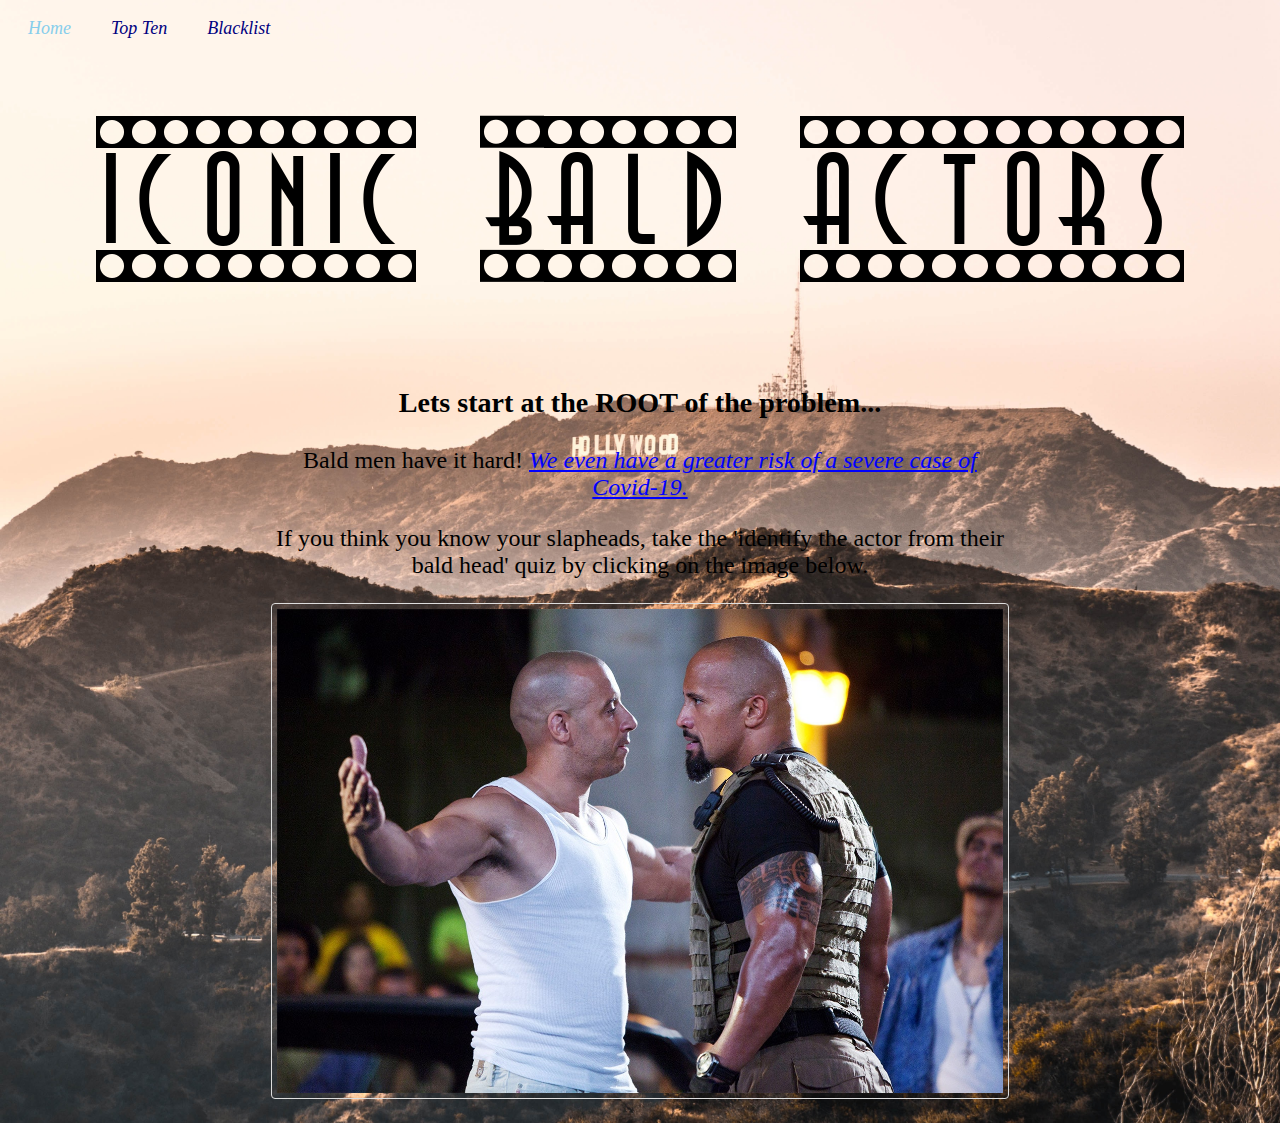
<file: www/index.html>
<!DOCTYPE html>
<html lang="en" class="index">
<head>
    <link rel="stylesheet" type="text/css" href="mystyle.css">
    <title>Iconin Bald Actors</title>
    <meta charset="UTF-8">
    <meta http-equiv="X-UA-Compatible" content="IE=edge">
    <meta name="viewport" content="width=device-width, initial-scale=1.0">
    <title>Document</title>
</head>
<body>
        
    <div id="navbar">
        <a class="active" href="index.html">Home</a>
        <a href="topten.html">Top Ten</a>
        <a href="blacklist.html">Blacklist</a>
    </div>
    
    <div class="imgheader">
    </div>

        <div class="row">
            <div class="column side">
            </div>
            
            <div class="column middle">
                <h3>Lets start at the ROOT of the problem...</h3>
                Bald men have it hard! <a href="https://www.telegraph.co.uk/global-health/science-and-disease/bald-men-higher-risk-severe-case-covid-19-research-finds/" target="_blank">We even have a greater risk of a severe case of Covid-19.</a>

                <p>If you think you know your slapheads, take the 'identify the actor from their bald head' quiz by clicking on the image below.</p>
                <a href="https://entertainment.ie/movies/movie-news/bald-actor-quiz-482685/" target="_blank"><img src="images/wantsome.jpg" title="Want some? Click on image!" alt="Bald Actor Quiz!" width="100%" height="100%"></a>
            </div>
            
            <div class="column side">
            </div>
            </div>


    <script src="menu.js"></script>

</body>
</html>
</file>
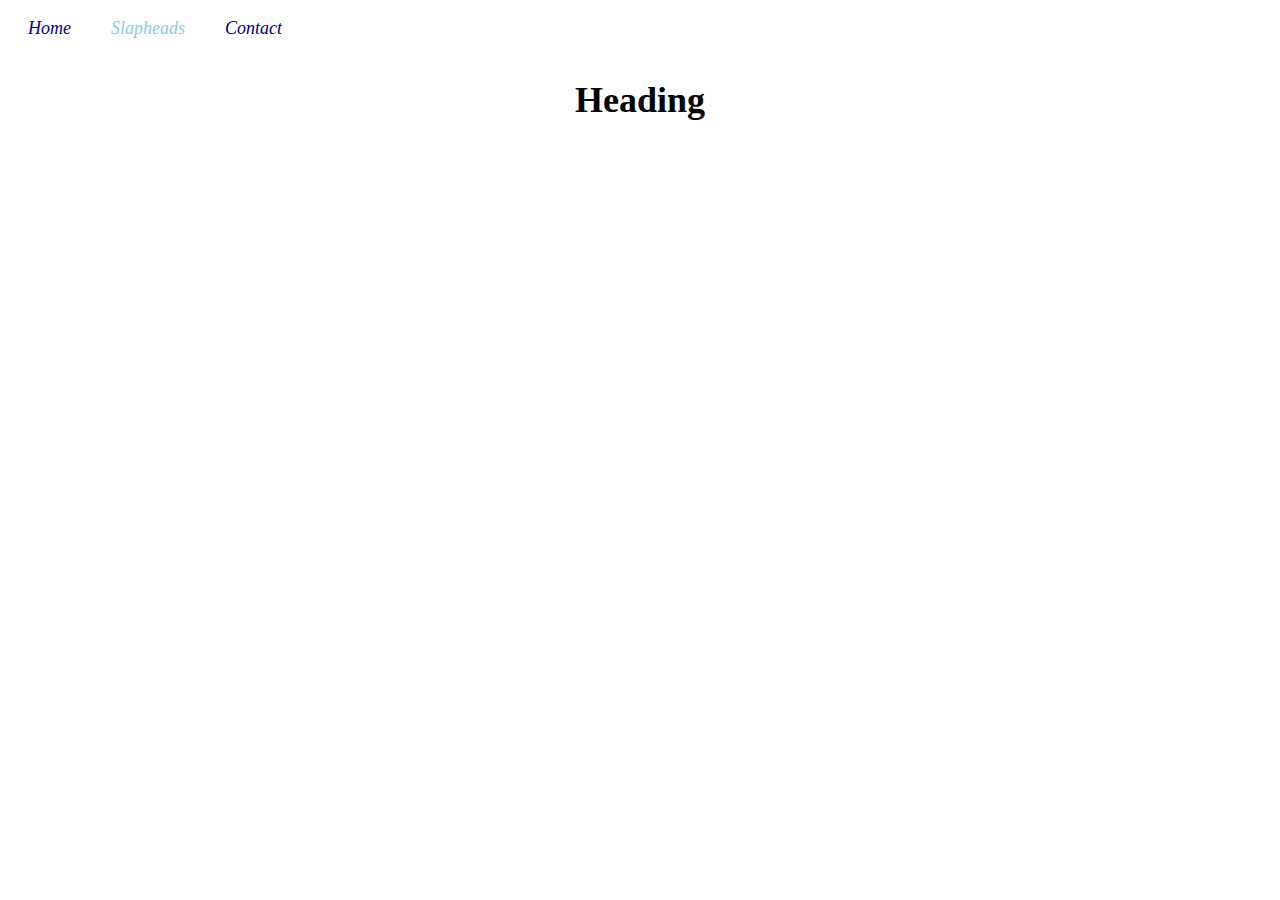
<file: www/slapheads.html>
<!DOCTYPE html>
<html lang="en">
<head>
    <link rel="stylesheet" href="mystyle.css">
    <meta charset="UTF-8">
    <meta http-equiv="X-UA-Compatible" content="IE=edge">
    <meta name="viewport" content="width=device-width, initial-scale=1.0">
    <title>Document</title>
</head>
<body>

    <div id="navbar">
        <a href="index.html">Home</a>
        <a class="active" href="slapheads.html">Slapheads</a>  
        <a href="javascript:void(0)">Contact</a>
    </div>

    <div class="header">
        <h2>Heading</h2>
    </div>

    <script src="menu.js"></script>
    
</body>
</html>
</file>
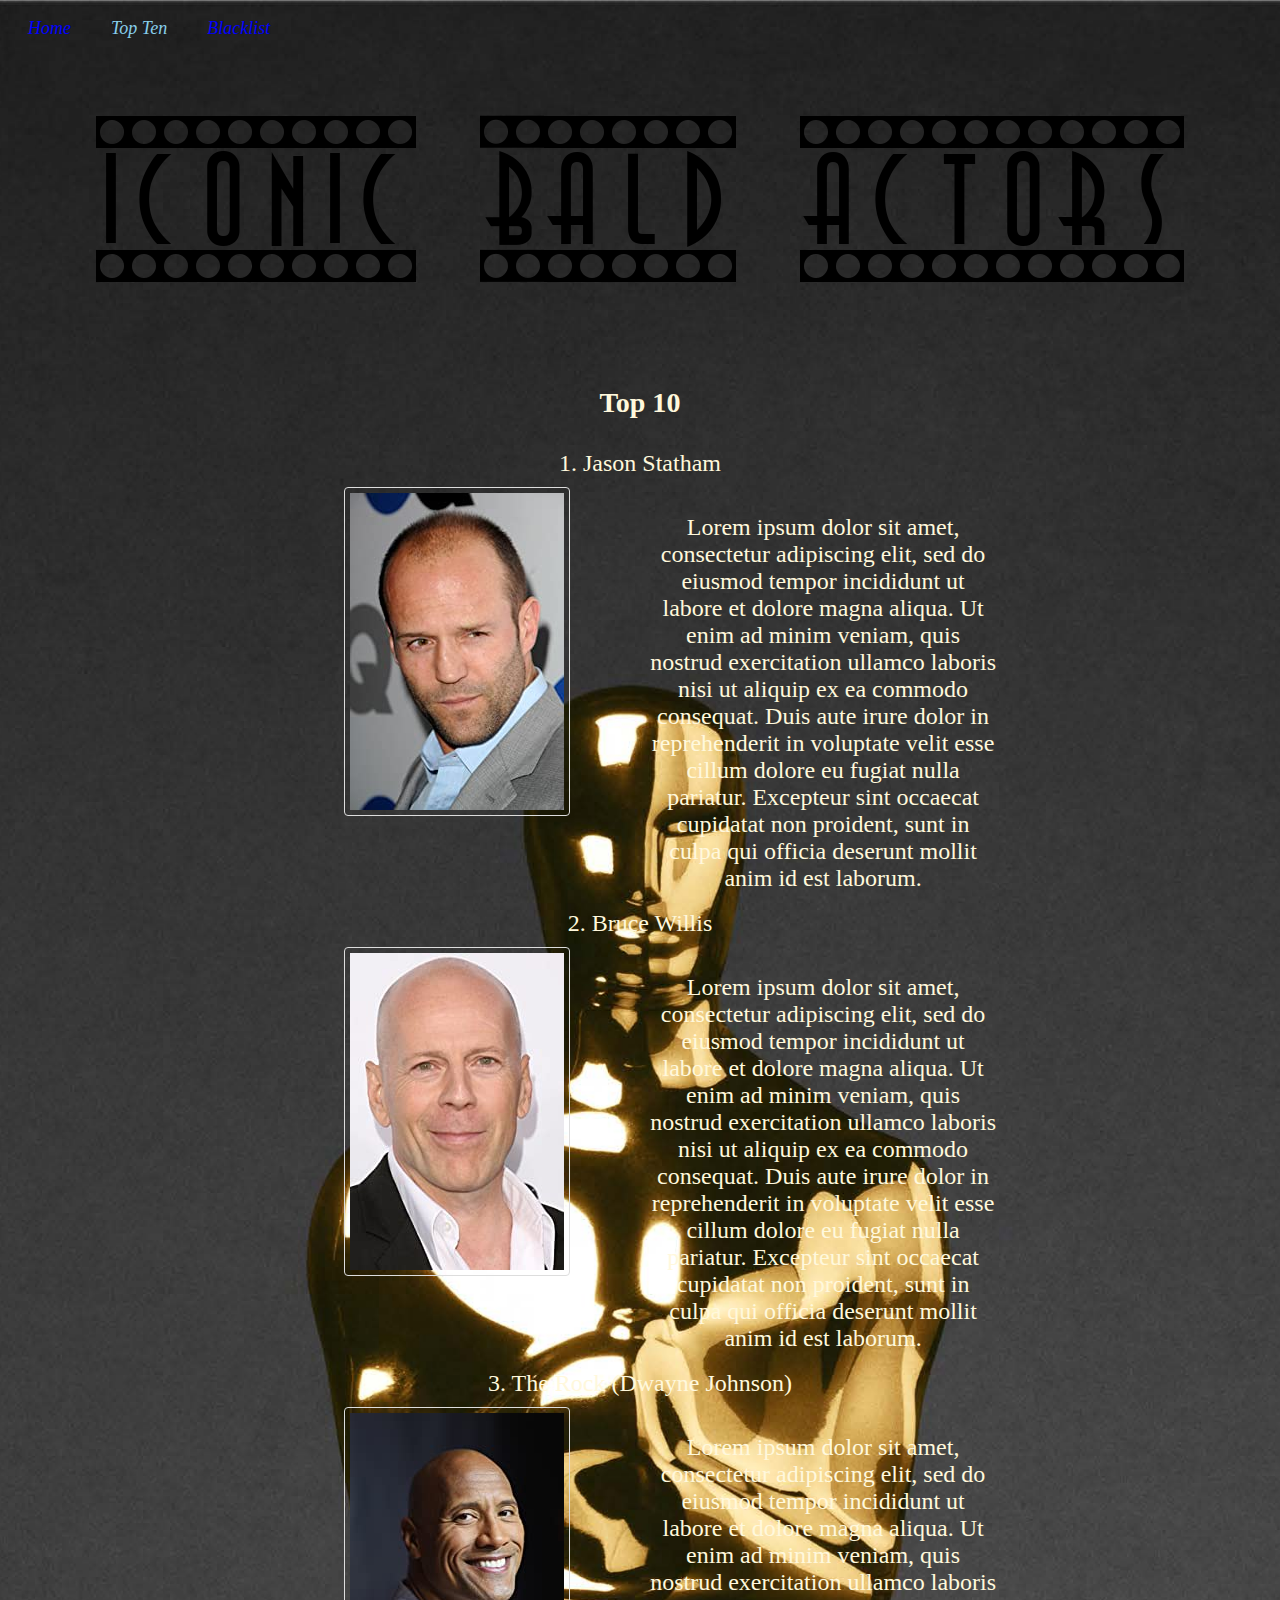
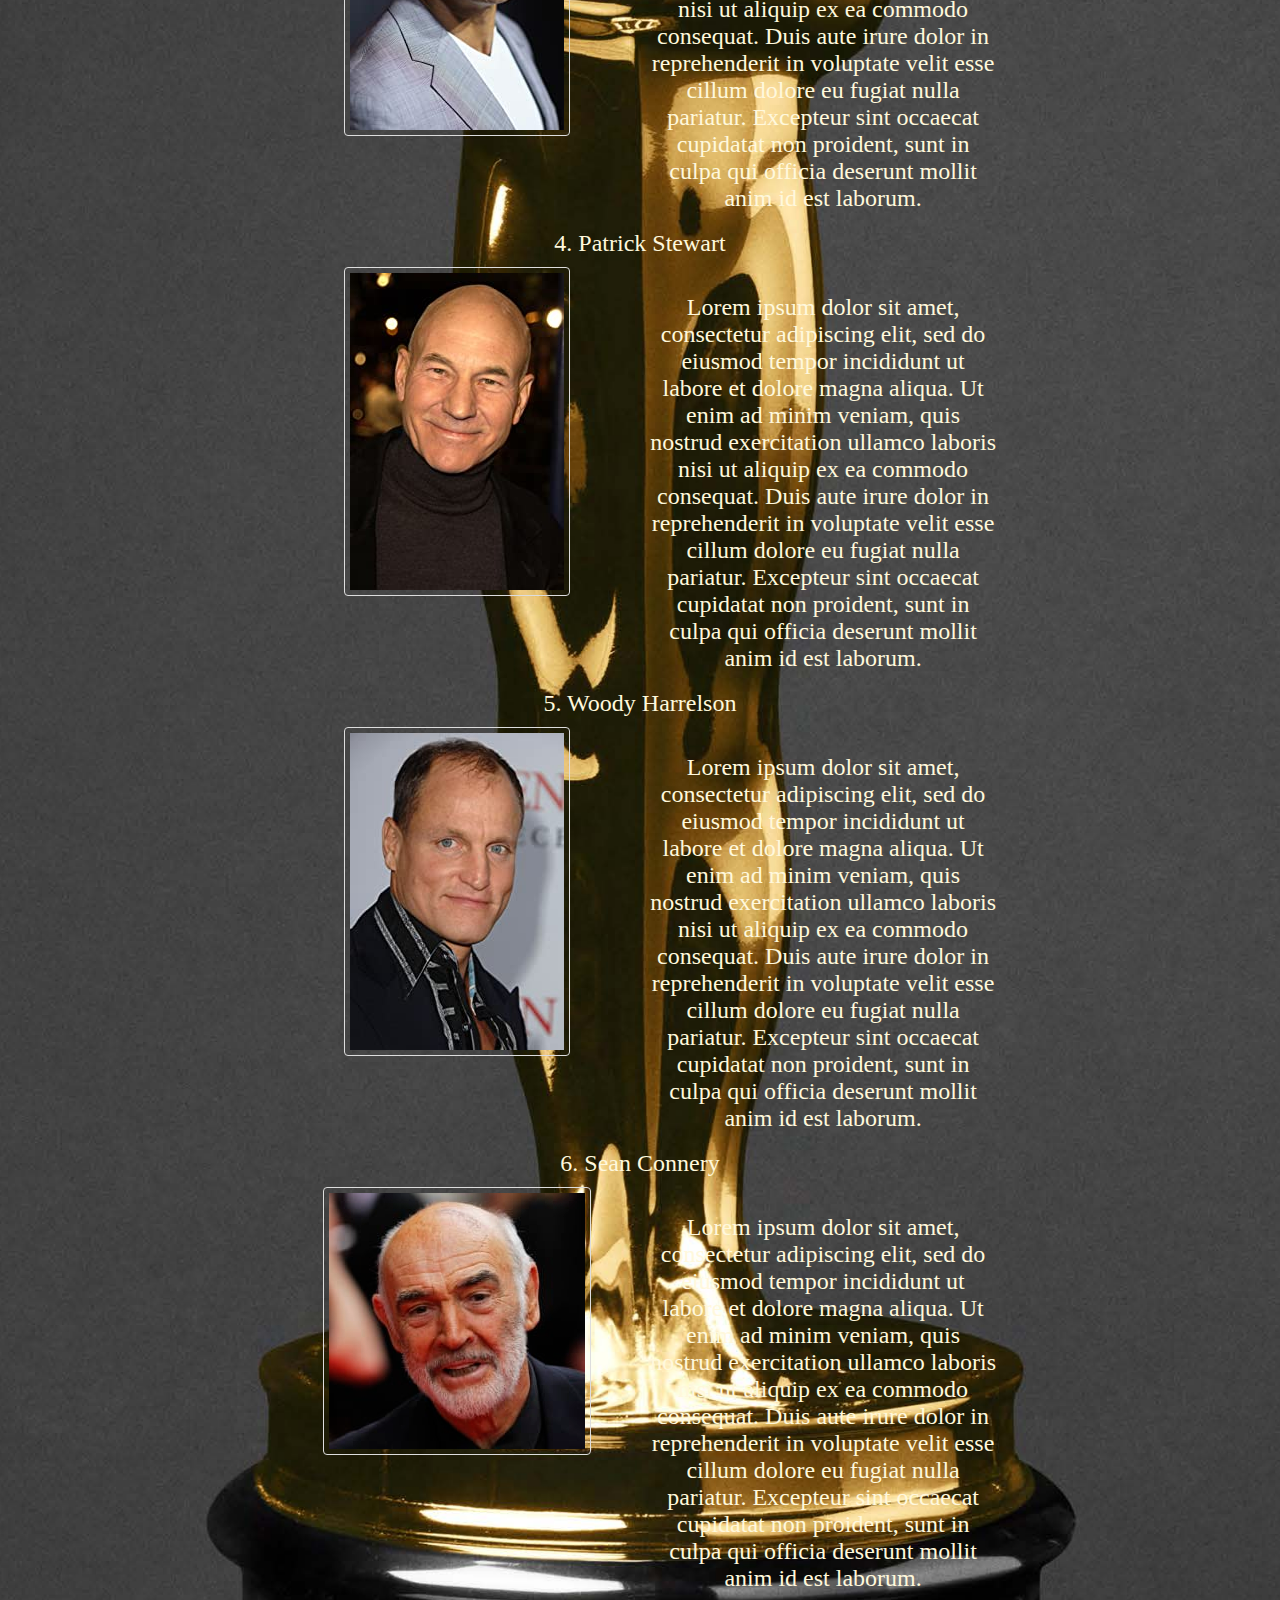
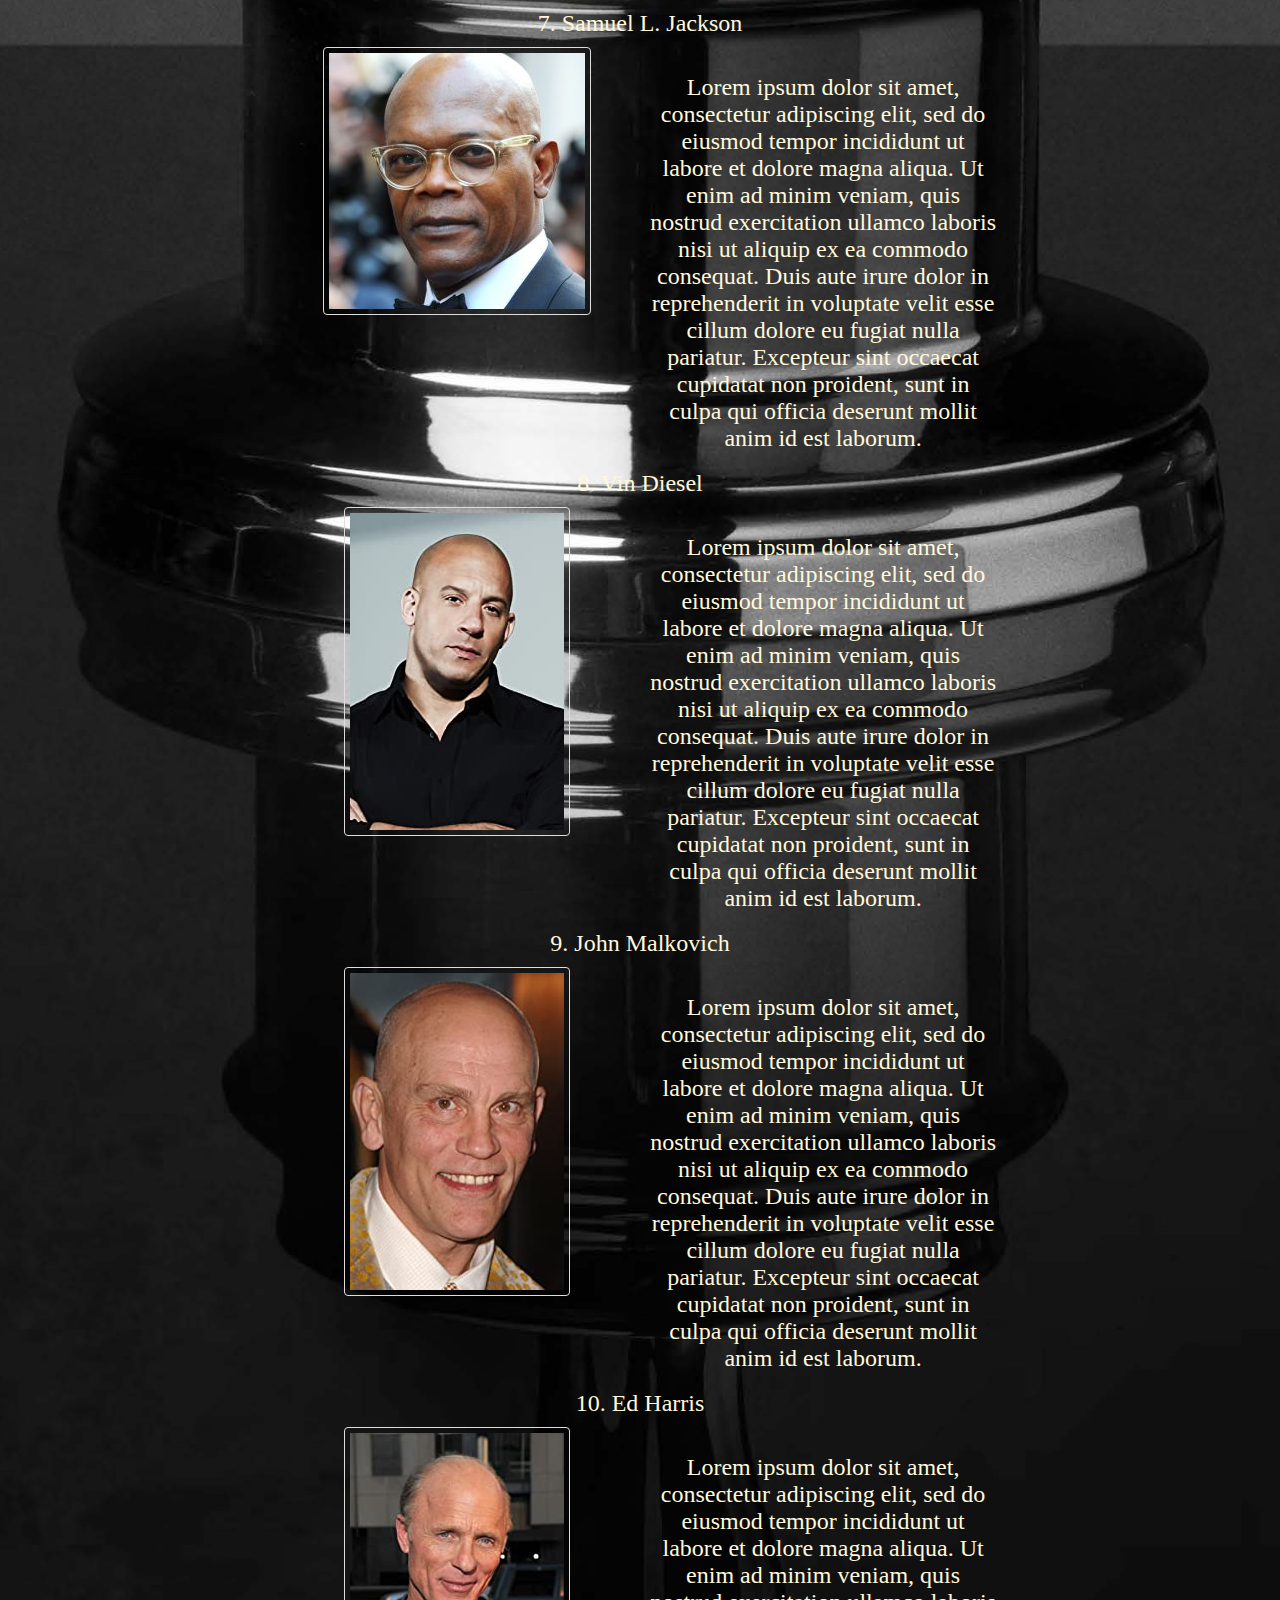
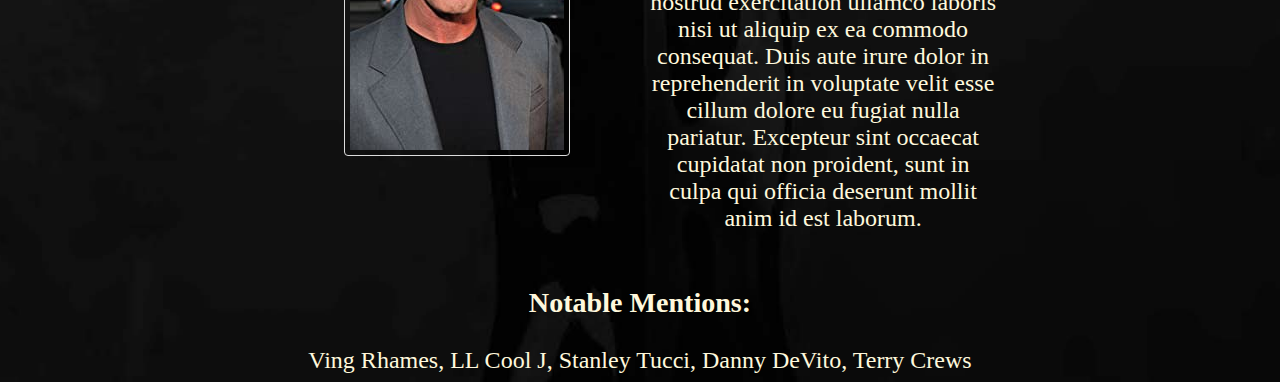
<file: www/topten.html>
<!DOCTYPE html>
<html lang="en" class="topten">
<head>
    <link rel="stylesheet" type="text/css" href="mystyle.css">
    <title>Top Ten</title>
    <meta charset="UTF-8">
    <meta http-equiv="X-UA-Compatible" content="IE=edge">
    <meta name="viewport" content="width=device-width, initial-scale=1.0">
    <title>Document</title>
</head>
<body>

    <div id="navbar">
        <a href="index.html" style="color:blue">Home</a>
        <a class="active" href="topten.html">Top Ten</a>
        <a href="blacklist.html" style="color:blue">Blacklist</a>
    </div>

    <div class="imgheader">
    </div>

    <div class="row">
        <div class="column side">
        </div>
        
        <div class="column middle" style="color:cornsilk;">
            <h3>Top 10</h3>
            <table style="width: 100%;" border="0">
                <tbody>
                <tr>
                <td>1. Jason Statham<br>
                    <div class="rowtt">
                        <div class="columntt"><a href="https://www.imdb.com/name/nm0005458/" target="_blank"><img src="images/1a.jpg" title="Click to find out more information" alt="Jason Statham"></a></div><br>
                        <div class="columntt">Lorem ipsum dolor sit amet, consectetur adipiscing elit, sed do eiusmod tempor incididunt ut labore et dolore magna aliqua. Ut enim ad minim veniam, quis nostrud exercitation ullamco laboris nisi ut aliquip ex ea commodo consequat. Duis aute irure dolor in reprehenderit in voluptate velit esse cillum dolore eu fugiat nulla pariatur. Excepteur sint occaecat cupidatat non proident, sunt in culpa qui officia deserunt mollit anim id est laborum.
                        </div>
                    </div>
                </td>
                </tr>
                <tr>
                <td>2. Bruce Willis<br>
                    <div class="rowtt">
                        <div class="columntt"><a href="https://www.imdb.com/name/nm0000246/" target="_blank"><img src="images/2a.jpg" title="Click to find out more information" alt="Bruce Willis"></a></div><br>
                        <div class="columntt">Lorem ipsum dolor sit amet, consectetur adipiscing elit, sed do eiusmod tempor incididunt ut labore et dolore magna aliqua. Ut enim ad minim veniam, quis nostrud exercitation ullamco laboris nisi ut aliquip ex ea commodo consequat. Duis aute irure dolor in reprehenderit in voluptate velit esse cillum dolore eu fugiat nulla pariatur. Excepteur sint occaecat cupidatat non proident, sunt in culpa qui officia deserunt mollit anim id est laborum.
                        </div>
                </td>
                </tr>
                <tr>
                <td>3. The Rock (Dwayne Johnson)<br>
                    <div class="rowtt">
                        <div class="columntt"><a href="https://www.imdb.com/name/nm0425005/" target="_blank"><img src="images/3a.jpg" title="Click to find out more information" alt="The Rock (Dwayne Johnson)"></a></div><br>
                        <div class="columntt">Lorem ipsum dolor sit amet, consectetur adipiscing elit, sed do eiusmod tempor incididunt ut labore et dolore magna aliqua. Ut enim ad minim veniam, quis nostrud exercitation ullamco laboris nisi ut aliquip ex ea commodo consequat. Duis aute irure dolor in reprehenderit in voluptate velit esse cillum dolore eu fugiat nulla pariatur. Excepteur sint occaecat cupidatat non proident, sunt in culpa qui officia deserunt mollit anim id est laborum.
                        </div>
                </td>
                </tr>
                <tr>
                <td>4. Patrick Stewart<br>
                    <div class="rowtt">
                        <div class="columntt"><a href="https://www.imdb.com/name/nm0001772/" target="_blank"><img src="images/4a.jpg" title="Click to find out more information" alt="Patrick Stewart"></a></div><br>
                        <div class="columntt">Lorem ipsum dolor sit amet, consectetur adipiscing elit, sed do eiusmod tempor incididunt ut labore et dolore magna aliqua. Ut enim ad minim veniam, quis nostrud exercitation ullamco laboris nisi ut aliquip ex ea commodo consequat. Duis aute irure dolor in reprehenderit in voluptate velit esse cillum dolore eu fugiat nulla pariatur. Excepteur sint occaecat cupidatat non proident, sunt in culpa qui officia deserunt mollit anim id est laborum.
                        </div>
                </td>
                </tr>
                <tr>
                <td>5. Woody Harrelson<br>
                    <div class="rowtt">
                        <div class="columntt"><a href="https://www.imdb.com/name/nm0000437/" target="_blank"><img src="images/5a.jpg" title="Click to find out more information" alt="Woody Harrelson"></a></div><br>
                        <div class="columntt">Lorem ipsum dolor sit amet, consectetur adipiscing elit, sed do eiusmod tempor incididunt ut labore et dolore magna aliqua. Ut enim ad minim veniam, quis nostrud exercitation ullamco laboris nisi ut aliquip ex ea commodo consequat. Duis aute irure dolor in reprehenderit in voluptate velit esse cillum dolore eu fugiat nulla pariatur. Excepteur sint occaecat cupidatat non proident, sunt in culpa qui officia deserunt mollit anim id est laborum.
                        </div>
                </td>
                </tr>
                <tr>
                <td>6. Sean Connery<br>
                    <div class="rowtt">
                        <div class="columntt"><a href="https://www.imdb.com/name/nm0000125/" target="_blank"><img src="images/6a.jpg" title="Click to find out more information" alt="Sean Connery"></a></div><br>
                        <div class="columntt">Lorem ipsum dolor sit amet, consectetur adipiscing elit, sed do eiusmod tempor incididunt ut labore et dolore magna aliqua. Ut enim ad minim veniam, quis nostrud exercitation ullamco laboris nisi ut aliquip ex ea commodo consequat. Duis aute irure dolor in reprehenderit in voluptate velit esse cillum dolore eu fugiat nulla pariatur. Excepteur sint occaecat cupidatat non proident, sunt in culpa qui officia deserunt mollit anim id est laborum.
                        </div>
                </td>
                </tr>
                <tr>
                <td>7. Samuel L. Jackson<br><div class="rowtt">
                        <div class="columntt"><a href="https://www.imdb.com/name/nm0000168/" target="_blank"><img src="images/7a.jpg" title="Click to find out more information" alt="Samuel L. Jackson"></a></div><br>
                        <div class="columntt">Lorem ipsum dolor sit amet, consectetur adipiscing elit, sed do eiusmod tempor incididunt ut labore et dolore magna aliqua. Ut enim ad minim veniam, quis nostrud exercitation ullamco laboris nisi ut aliquip ex ea commodo consequat. Duis aute irure dolor in reprehenderit in voluptate velit esse cillum dolore eu fugiat nulla pariatur. Excepteur sint occaecat cupidatat non proident, sunt in culpa qui officia deserunt mollit anim id est laborum.
                        </div>
                </td>
                </tr>
                <tr>
                <td>8. Vin Diesel<br>
                    <div class="rowtt">
                        <div class="columntt"><a href="https://www.imdb.com/name/nm0004874/" target="_blank"><img src="images/8a.jpg" title="Click to find out more information" alt="Vin Diesel"></a></div><br>
                        <div class="columntt">Lorem ipsum dolor sit amet, consectetur adipiscing elit, sed do eiusmod tempor incididunt ut labore et dolore magna aliqua. Ut enim ad minim veniam, quis nostrud exercitation ullamco laboris nisi ut aliquip ex ea commodo consequat. Duis aute irure dolor in reprehenderit in voluptate velit esse cillum dolore eu fugiat nulla pariatur. Excepteur sint occaecat cupidatat non proident, sunt in culpa qui officia deserunt mollit anim id est laborum.
                        </div>
                </td>
                </tr>
                <tr>
                <td>9. John Malkovich<br>
                    <div class="rowtt">
                        <div class="columntt"><a href="https://www.imdb.com/name/nm0000518/" target="_blank"><img src="images/9a.jpg" title="Click to find out more information" alt="John Malkovich"></a></div><br>
                        <div class="columntt">Lorem ipsum dolor sit amet, consectetur adipiscing elit, sed do eiusmod tempor incididunt ut labore et dolore magna aliqua. Ut enim ad minim veniam, quis nostrud exercitation ullamco laboris nisi ut aliquip ex ea commodo consequat. Duis aute irure dolor in reprehenderit in voluptate velit esse cillum dolore eu fugiat nulla pariatur. Excepteur sint occaecat cupidatat non proident, sunt in culpa qui officia deserunt mollit anim id est laborum.
                        </div>
                </td>
                </tr>
                <tr>
                <td>10. Ed Harris<br>
                    <div class="rowtt">
                        <div class="columntt"><a href="https://www.imdb.com/name/nm0000438/" target="_blank"><img src="images/10a.jpg" title="Click to find out more information" alt="Ed Harris"></a></div><br>
                        <div class="columntt">Lorem ipsum dolor sit amet, consectetur adipiscing elit, sed do eiusmod tempor incididunt ut labore et dolore magna aliqua. Ut enim ad minim veniam, quis nostrud exercitation ullamco laboris nisi ut aliquip ex ea commodo consequat. Duis aute irure dolor in reprehenderit in voluptate velit esse cillum dolore eu fugiat nulla pariatur. Excepteur sint occaecat cupidatat non proident, sunt in culpa qui officia deserunt mollit anim id est laborum.
                        </div>
                </td>
                </tr>
                </tbody>
                </table>
            

        </div>
        </div>

        <div style="color:cornsilk;">
            <h3>Notable Mentions:</h3>
            
            
            Ving Rhames, LL Cool J, Stanley Tucci, Danny DeVito, Terry Crews
        </div>

    <script src="menu.js"></script>
    
</body>
</html>
</file>
<file: www/mystyle.css>
* {
    box-sizing: border-box;
}

/* Create three unequal columns that floats next to each other */
.column {
    float: left;
    padding: 10px;
}

/* Left and right column */
.column.side {
    width: 20%;
}

/* Middle column */
.column.middle {
    width: 60%;
    text-align: center;  
}

/* Clear floats after the columns */
.row:after {
    content: "";
    display: table;
    clear: both;
}

/* Responsive layout - makes the three columns stack on top of each other instead of next to each other */
@media screen and (max-width: 600px) {
.column.side, .column.middle {
    width: 100%;
}
}

html.index {
    background: url("images/hollywood.jpg") no-repeat center fixed;
    background-size: cover;
}

html.topten {
    background: url("images/oscar.jpg") no-repeat top;
    background-size: cover;
}

html.blacklist {
    background: url("images/popcorn.jpg") no-repeat center fixed;
    background-size: cover;
}

.imgheader {
    background: url("images/header.png") no-repeat center;
    width:100%;
    height: 300px;
}

.imgheader:hover {
    background: url("images/altheader.png") no-repeat center;
}

body {
    font-size: 24px;
    font-family: serif;
    text-align: center;
}

a {
    font-style: italic;
    color:blue;
}

img {
    border: 1px solid #ddd;
    border-radius: 4px;
    padding: 5px;
}

/* Create two equal columns that floats next to each other */
.columntt {
    float: left;
    width: 50%;
    padding: 10px;
    font-size: 24px;
    font-family: serif;
    color:cornsilk
}

.columnbl {
    float: left;
    width: 50%;
    padding: 10px;
    font-size: 24px;
    font-family: serif;
    color:black
}

/* Clear floats after the columns */
.rowtt:after {
    content: "";
    display: table;
    clear: both;
}

#navbar {
    overflow: hidden;
    background-color:transparent;
}

#navbar a {
    float: left;
    display: block;
    color: navy;
    text-align: center;
    padding: 10px 20px;
    text-decoration: none;
    font-size: 18px;
}

#navbar a:hover {
    background-color: orange;
    color: skyblue;
}

#navbar a.active {
    background-color:transparent;
    color: skyblue;
}

.sticky {
    position: fixed;
    top: 0;
    width: 100%;
}

.sticky + .content {
    padding-top: 50px;
}
</file>
